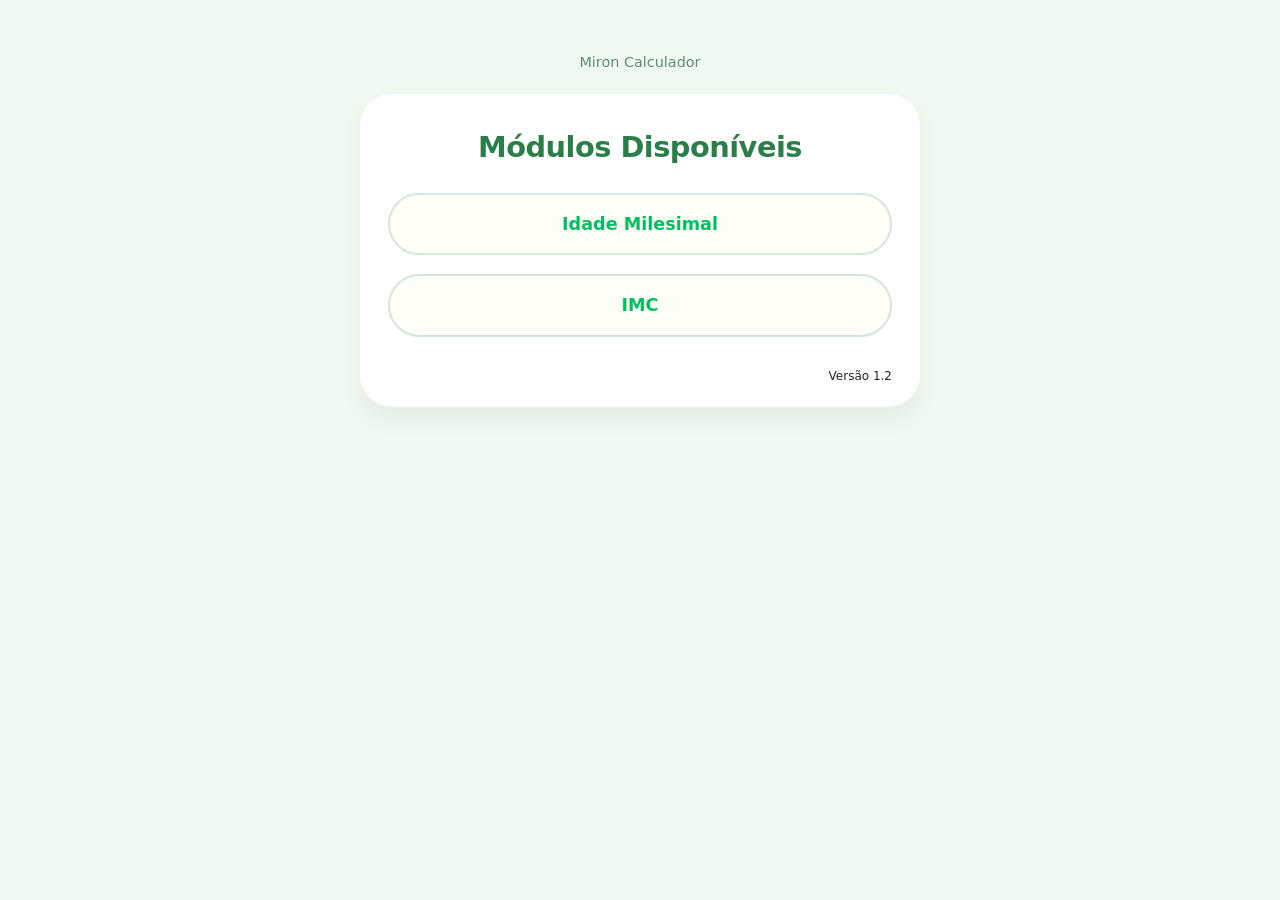
<file: index.html>
<!DOCTYPE html>
<html lang="pt-br">
<head>
    <meta charset="UTF-8">
    <meta name="viewport" content="width=device-width, initial-scale=1.0">
    <link rel="stylesheet" href="style.css">
    <link href="https://cdn.jsdelivr.net/npm/bootstrap@5.3.8/dist/css/bootstrap.min.css" rel="stylesheet" integrity="sha384-sRIl4kxILFvY47J16cr9ZwB07vP4J8+LH7qKQnuqkuIAvNWLzeN8tE5YBujZqJLB" crossorigin="anonymous">
    <title></title>
</head>
<body id="body">
    <header><a href="index.html" id="header-top"></a></header>
    <main id="modulos-container">
        <div id="modulos-titulo">
            <span>Módulos Disponíveis</span>
        </div>
        <div id="lista-modulos">
            <div id="modulo-idade" class="modulo-div">
                <a href="modulo-idade/idade.html">Idade Milesimal</a>
            </div>
            <div id="modulo-imc" class="modulo-div">
                <a href="modulo-imc/imc.html">IMC</a>
            </div>
        </div>
        <p id="rodape">Versão 1.2</p>
    </main>
</body>
<script src="script.js"></script>
</html>
</file>
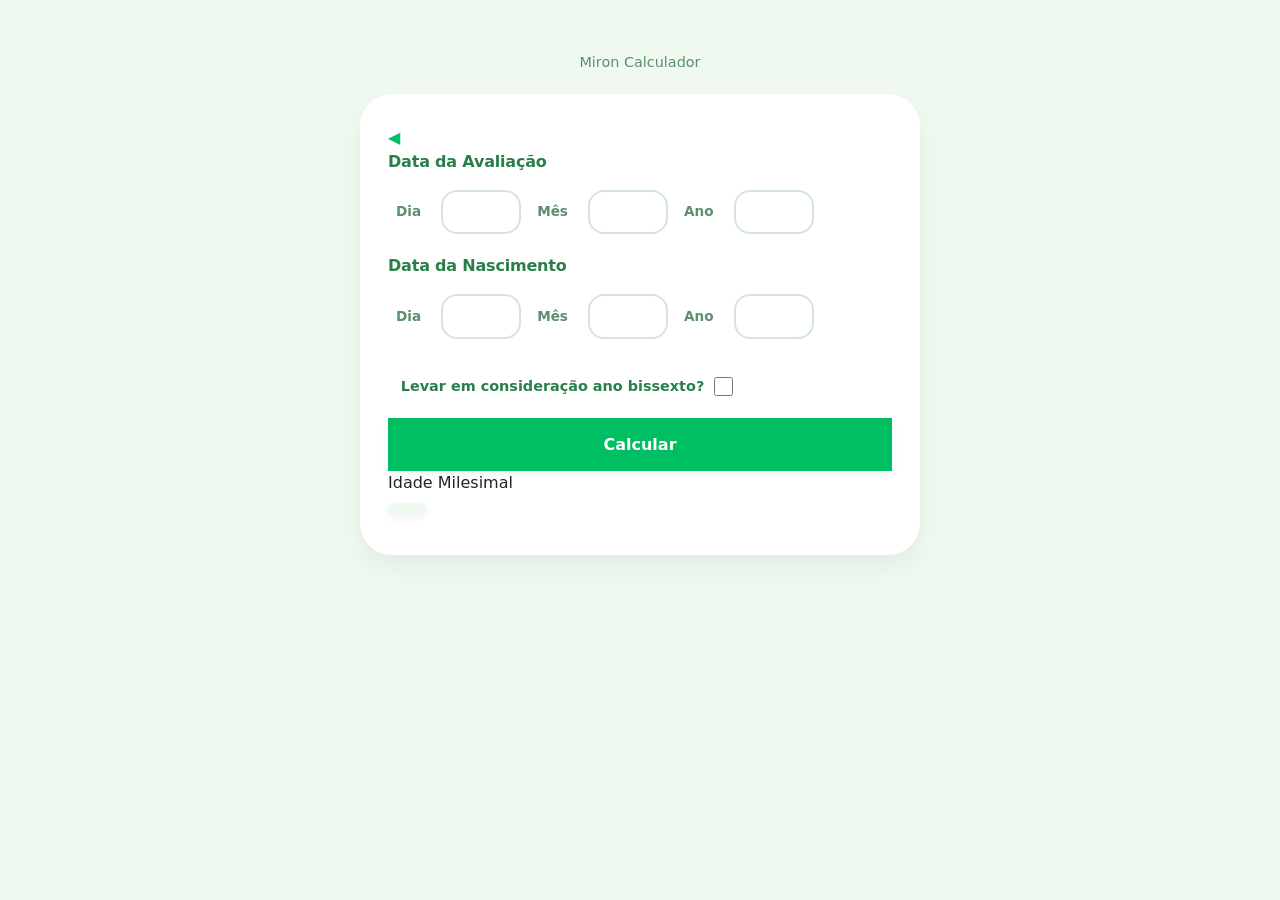
<file: modulo-idade/idade.html>
<!DOCTYPE html>
<html lang="pt-br">
<head>
    <meta charset="UTF-8">
    <meta name="viewport" content="width=device-width, initial-scale=1.0">
    <link rel="stylesheet" href="../style.css">
    <link href="https://cdn.jsdelivr.net/npm/bootstrap@5.3.8/dist/css/bootstrap.min.css" rel="stylesheet" integrity="sha384-sRIl4kxILFvY47J16cr9ZwB07vP4J8+LH7qKQnuqkuIAvNWLzeN8tE5YBujZqJLB" crossorigin="anonymous">
    <title id="title"></title>
</head>
<body id="body">
    <header><a href="../index.html" id="header-top"></a></header>
    <main>
        <a href="../index.html" id="botao-voltar">◀</a>
        <form action="">
            <label for="">Data da Avaliação</label>
            <div id="grupo-avaliacao">
                <label for="dia-avaliacao">Dia</label>
                <input id="dia-avaliacao" type="number">
                <label for="mes-avaliacao">Mês</label>
                <input id="mes-avaliacao" type="number">
                <label for="ano-avaliacao">Ano</label>
                <input id="ano-avaliacao" type="number">
            </div>

            <label for="">Data da Nascimento</label>
            <div id="grupo-nascimento">
                <label for="dia-nascimento">Dia</label>
                <input id="dia-nascimento" type="number">
                <label for="mes-nascimento">Mês</label>
                <input id="mes-nascimento" type="number">
                <label for="ano-nascimento">Ano</label>
                <input id="ano-nascimento" type="number">
            </div>

            <div id="grupo-bissexto" class="bissexto">
                <label for="ano-bissexto">Levar em consideração ano bissexto?</label>
                <input id="ano-bissexto" type="checkbox">
            </div>
        </form>

        <button onclick="calcularIdade()">Calcular</button>
        <span>Idade Milesimal</span><br>
        <span id="idade-real" class="resultado"></span>
    </main>
</body>
<script src="../script.js"></script>
</html>
</file>
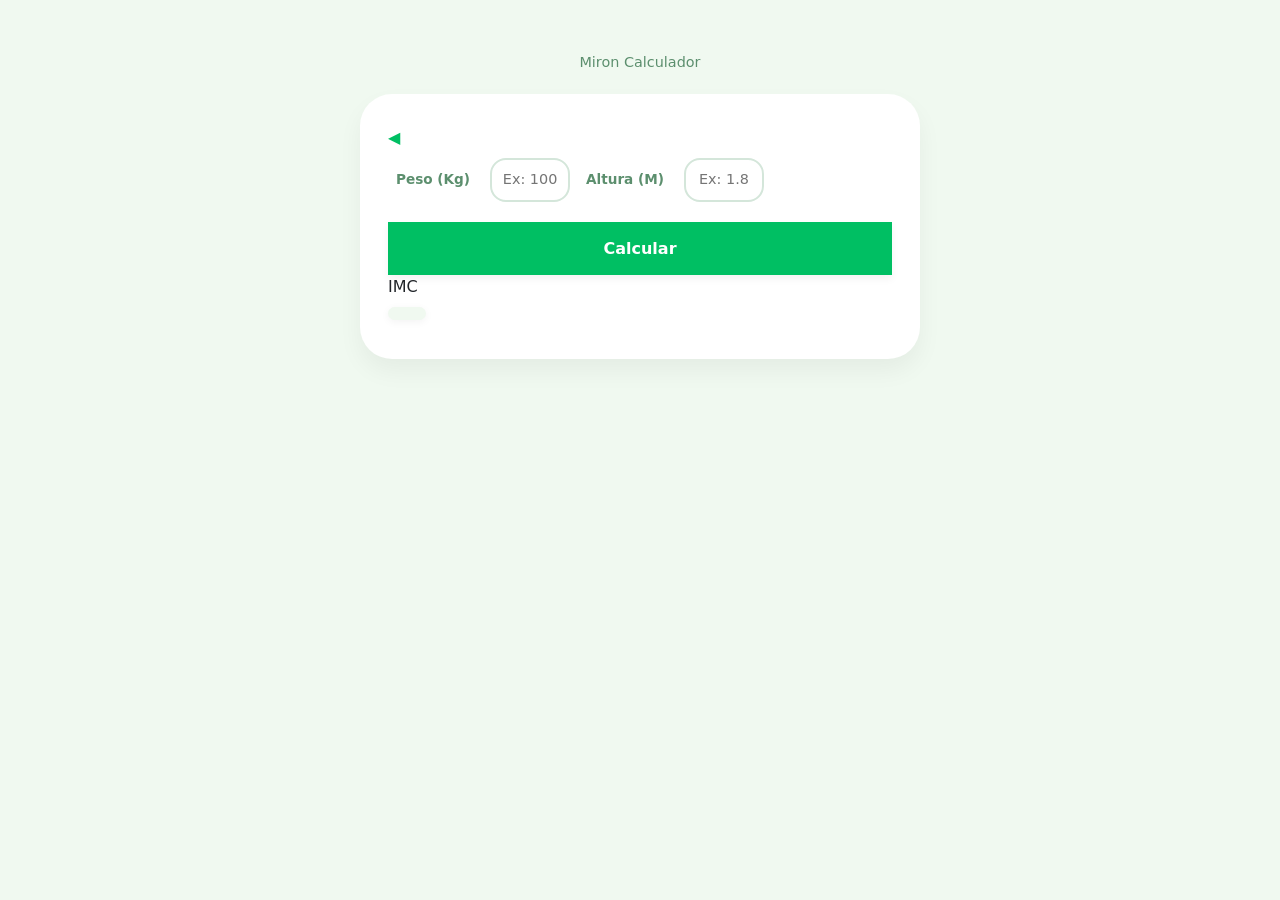
<file: modulo-imc/imc.html>
<!DOCTYPE html>
<html lang="pt-br">
<head>
    <meta charset="UTF-8">
    <meta name="viewport" content="width=device-width, initial-scale=1.0">
    <link rel="stylesheet" href="../style.css">
    <link href="https://cdn.jsdelivr.net/npm/bootstrap@5.3.8/dist/css/bootstrap.min.css" rel="stylesheet" integrity="sha384-sRIl4kxILFvY47J16cr9ZwB07vP4J8+LH7qKQnuqkuIAvNWLzeN8tE5YBujZqJLB" crossorigin="anonymous">
    <title></title>
</head>
<body id="body">
    <header><a href="../index.html" id="header-top"></a></header>
    <main>
        <a href="../index.html" id="botao-voltar">◀</a>
            <form action="">
                <div id="grupo-imc">
                    <label for="peso">Peso (Kg)</label>
                    <input id="peso" type="number" placeholder="Ex: 100">
                    <label for="altura">Altura (M)</label>
                    <input for="altura" id="altura" type="number" placeholder="Ex: 1.8"> 
                </div>
            </form>
            <button onclick="calcularImc()">Calcular</button>
            <span>IMC</span><br>
            <span id="imc-resultado" class="resultado"></span>
    </main>
</body>
<script src="../script.js"></script>
</html>
</file>
<file: style.css>
/* ============================================
   Estilos complementares – Paleta verde pastel
   ============================================ */

/* Corpo: fundo sólido, verde muito claro e fresco */
#body {
    background-color: #f0f9f0;   /* verde claríssimo, suave */
    font-family: 'Poppins', 'Inter', system-ui, -apple-system, 'Segoe UI', Roboto, Helvetica, Arial, sans-serif;
    padding: 2rem 1rem;
    min-height: 100vh;
}

/* Container principal – cartão arredondado e leve */
main {
    background: #ffffff;
    border-radius: 2rem;
    box-shadow: 0 12px 24px rgba(0, 0, 0, 0.05);
    max-width: 560px;
    margin: 0 auto;
    padding: 2rem 1.75rem;
    transition: box-shadow 0.2s ease, transform 0.2s ease;
}

main:hover {
    box-shadow: 0 18px 30px rgba(0, 0, 0, 0.08);
    transform: translateY(-2px);
}

/* Títulos de seção – verde base */
form > label {
    font-weight: 700;
    font-size: 1rem;
    color: #2a7f49;              /* verde médio, base #00bf63 escurecido */
    letter-spacing: -0.2px;
    margin-bottom: 0.5rem;
    display: block;
}

/* Grupos de inputs – fundo suave e arredondado */
form div:not(.bissexto) {
    display: flex;
    gap: 1rem;
    flex-wrap: wrap;
    align-items: baseline;
    margin-bottom: 0.75rem;
    padding: 0.5rem;
    border-radius: 1rem;
}

/* Labels dos campos – verde acinzentado pastel */
form div:not(.bissexto) label {
    font-size: 0.85rem;
    font-weight: 600;
    color: #5c8f6e;              /* verde acinzentado */
    margin-right: 0.25rem;
}

/* Inputs numéricos – borda suave em verde pastel */
input[type="number"] {
    width: 5rem;
    padding: 0.6rem 0.4rem;
    border: 2px solid #d4e6da;    /* verde muito claro */
    border-radius: 1rem;
    font-size: 0.9rem;
    font-family: inherit;
    background: #ffffff;
    transition: all 0.2s ease;
    text-align: center;
    -moz-appearance: textfield;
    appearance: textfield;
}

input[type="number"]:focus {
    border-color: #00bf63;         /* verde base */
    box-shadow: 0 0 0 3px rgba(0, 191, 99, 0.15);
    outline: none;
    background: #ffffff;
}
input[type=number]::-webkit-inner-spin-button { 
    -webkit-appearance: none; 
}

/* Checkbox – área destacada em verde suave */
.bissexto {
    display: flex;
    align-items: center;
    gap: 0.6rem;
    margin: 1rem 0 0.5rem;
    padding: 0.8rem;
}

.bissexto label {
    font-size: 0.9rem;
    font-weight: 600;
    color: #2a7f49;               /* verde médio */
    cursor: pointer;
}

input[type="checkbox"] {
    width: 1.2rem;
    height: 1.2rem;
    accent-color: #00bf63;        /* verde base */
    cursor: pointer;
    margin: 0;
    border-radius: 0.3rem;
}

/* Botão – verde base sólido */
button {
    width: 100%;
    margin-top: 1.5rem;
    padding: 0.9rem;
    background-color: #00bf63;     /* verde base */
    border: none;
    border-radius: 2rem;
    color: white;
    font-weight: 700;
    font-size: 1rem;
    font-family: inherit;
    cursor: pointer;
    transition: background-color 0.2s ease, transform 0.1s ease;
    box-shadow: 0 4px 8px rgba(0, 0, 0, 0.05);
}

button:hover {
    background-color: #009c4f;      /* tom mais escuro e suave */
    transform: scale(0.98);
}

button:active {
    transform: scale(0.96);
}

/* Área de resultado – destaque verde */
#header-top {
    display: block;
    text-align: center;
    margin-top: 1.25rem;
    margin-bottom: 1.25rem;
    font-size: 0.9rem;
    color: #5c8f6e;
    text-decoration: none;
    font-weight: 500;
}
#botao-voltar{
    text-decoration: none; 
    color: #00bf63;
}

.resultado {
    font-weight: 800;
    font-size: 2rem;
    color: #00bf63;                /* verde base */
    background: #f0f9f0;
    display: inline-block;
    padding: 0.4rem 1.2rem;
    border-radius: 3rem;
    margin-top: 0.5rem;
    letter-spacing: -0.5px;
    box-shadow: 0 2px 8px rgba(0,0,0,0.05);
    transition: transform 0.2s ease;
}

.resultado:hover {
    transform: scale(1.02);
}

/* ============================================
   Página de módulos – versão com verde pastel
   ============================================ */

#modulos-container {
    text-align: center;
}

#modulos-titulo span {
    font-size: 1.8rem;
    font-weight: 700;
    color: #2a7f49;
    display: block;
    margin-bottom: 1.5rem;
    letter-spacing: -0.5px;
}

#lista-modulos {
    display: flex;
    flex-direction: column;
    gap: 1.2rem;
    align-items: stretch;
}

.modulo-div {
    background: #fefef7;
    border: 2px solid #d4e6da;
    border-radius: 2rem;
    transition: all 0.2s ease;
    overflow: hidden;
}

.modulo-div a {
    display: block;
    padding: 1rem;
    text-decoration: none;
    font-weight: 600;
    color: #00bf63;
    font-size: 1.1rem;
    border-radius: inherit;
    transition: background 0.2s ease;
}

.modulo-div:hover {
    background: #f0f9f0;
    border-color: #00bf63;
    transform: translateY(-3px);
    box-shadow: 0 8px 16px rgba(0, 0, 0, 0.05);
}

.modulo-div a:hover {
    color: #009c4f;
}
#rodape {
    text-align: end;
    margin-top: 30px;
    margin-bottom: -10px;
    font-size: 12px;
}

/* ============================================
   MEDIA QUERIES – OTIMIZAÇÃO PARA CELULARES
   ============================================ */

/* Para telas até 480px (celulares em retrato) */
@media (max-width: 480px) {
    main {
        padding: 1.5rem;
        border-radius: 1.5rem;
    }

    form div:not(.bissexto) {
        gap: 0.75rem;
        padding: 0.3rem;
    }

    input[type="number"] {
        width: 4.2rem;
        padding: 0.5rem 0.2rem;
        font-size: 0.85rem;
    }

    .bissexto {
        gap: 0.8rem;
        padding: 0.6rem;
    }

    input[type="checkbox"] {
        width: 1.4rem;
        height: 1.4rem;  /* maior para toque */
    }

    button {
        padding: 0.85rem;
        font-size: 1rem;
    }

    .resultado {
        font-size: 1.8rem;
        padding: 0.3rem 1rem;
    }

    /* Ajustes para a lista de módulos */
    .modulo-div a {
        padding: 0.9rem;
        font-size: 1rem;
    }

    #modulos-titulo span {
        font-size: 1.5rem;
    }
}

/* Para telas muito pequenas (≤380px) – empilha os campos */
@media (max-width: 380px) {
    form div:not(.bissexto) {
        flex-direction: column;
        align-items: stretch;
        gap: 0.4rem;
    }

    form div:not(.bissexto) label {
        margin-bottom: 0.2rem;
    }

    input[type="number"] {
        width: 100%;
        box-sizing: border-box;
        text-align: center;
    }

    .bissexto {
        justify-content: center;
        gap: 0.6rem;
    }

    .resultado {
        font-size: 1.6rem;
        display: block;
        text-align: center;
    }

    #rodape {
        text-align: center;
        margin-top: 20px;
    }
}

/* Para telas em modo paisagem em celulares */
@media (max-width: 850px) and (orientation: landscape) {
    main {
        padding: 1.2rem;
    }

    form div:not(.bissexto) {
        gap: 0.5rem;
    }

    input[type="number"] {
        width: 4rem;
    }

    button {
        padding: 0.7rem;
    }
}
/* ============================================
   AJUSTES PARA CELULAR – GRUPOS DE AVALIAÇÃO E NASCIMENTO
   ============================================ */

/* Para telas até 480px (celulares em retrato) */
@media (max-width: 480px) {
    /* ... mantenha as regras anteriores ... */

    /* Faz com que cada grupo (dia, mês, ano) fique empilhado verticalmente */
    form div:not(.bissexto) {
        flex-direction: column;
        align-items: stretch;
        gap: 0.3rem;
        margin-bottom: 1rem;
    }

    /* Ajusta o label para ficar acima do input */
    form div:not(.bissexto) label {
        margin-bottom: 0.2rem;
        margin-right: 0; /* remove margem lateral */
        font-size: 0.9rem;
    }

    /* Input ocupa toda a largura disponível */
    input[type="number"] {
        width: 100%;
        box-sizing: border-box;
        text-align: center;
    }
}

/* Para telas muito pequenas (≤380px) – mantém o empilhamento já definido acima */
@media (max-width: 380px) {
    /* ... outras regras podem permanecer ... */
    /* O empilhamento já foi aplicado na regra de 480px, então aqui só ajustamos espaços extras se necessário */
    form div:not(.bissexto) {
        gap: 0.2rem;
    }
}
</file>
